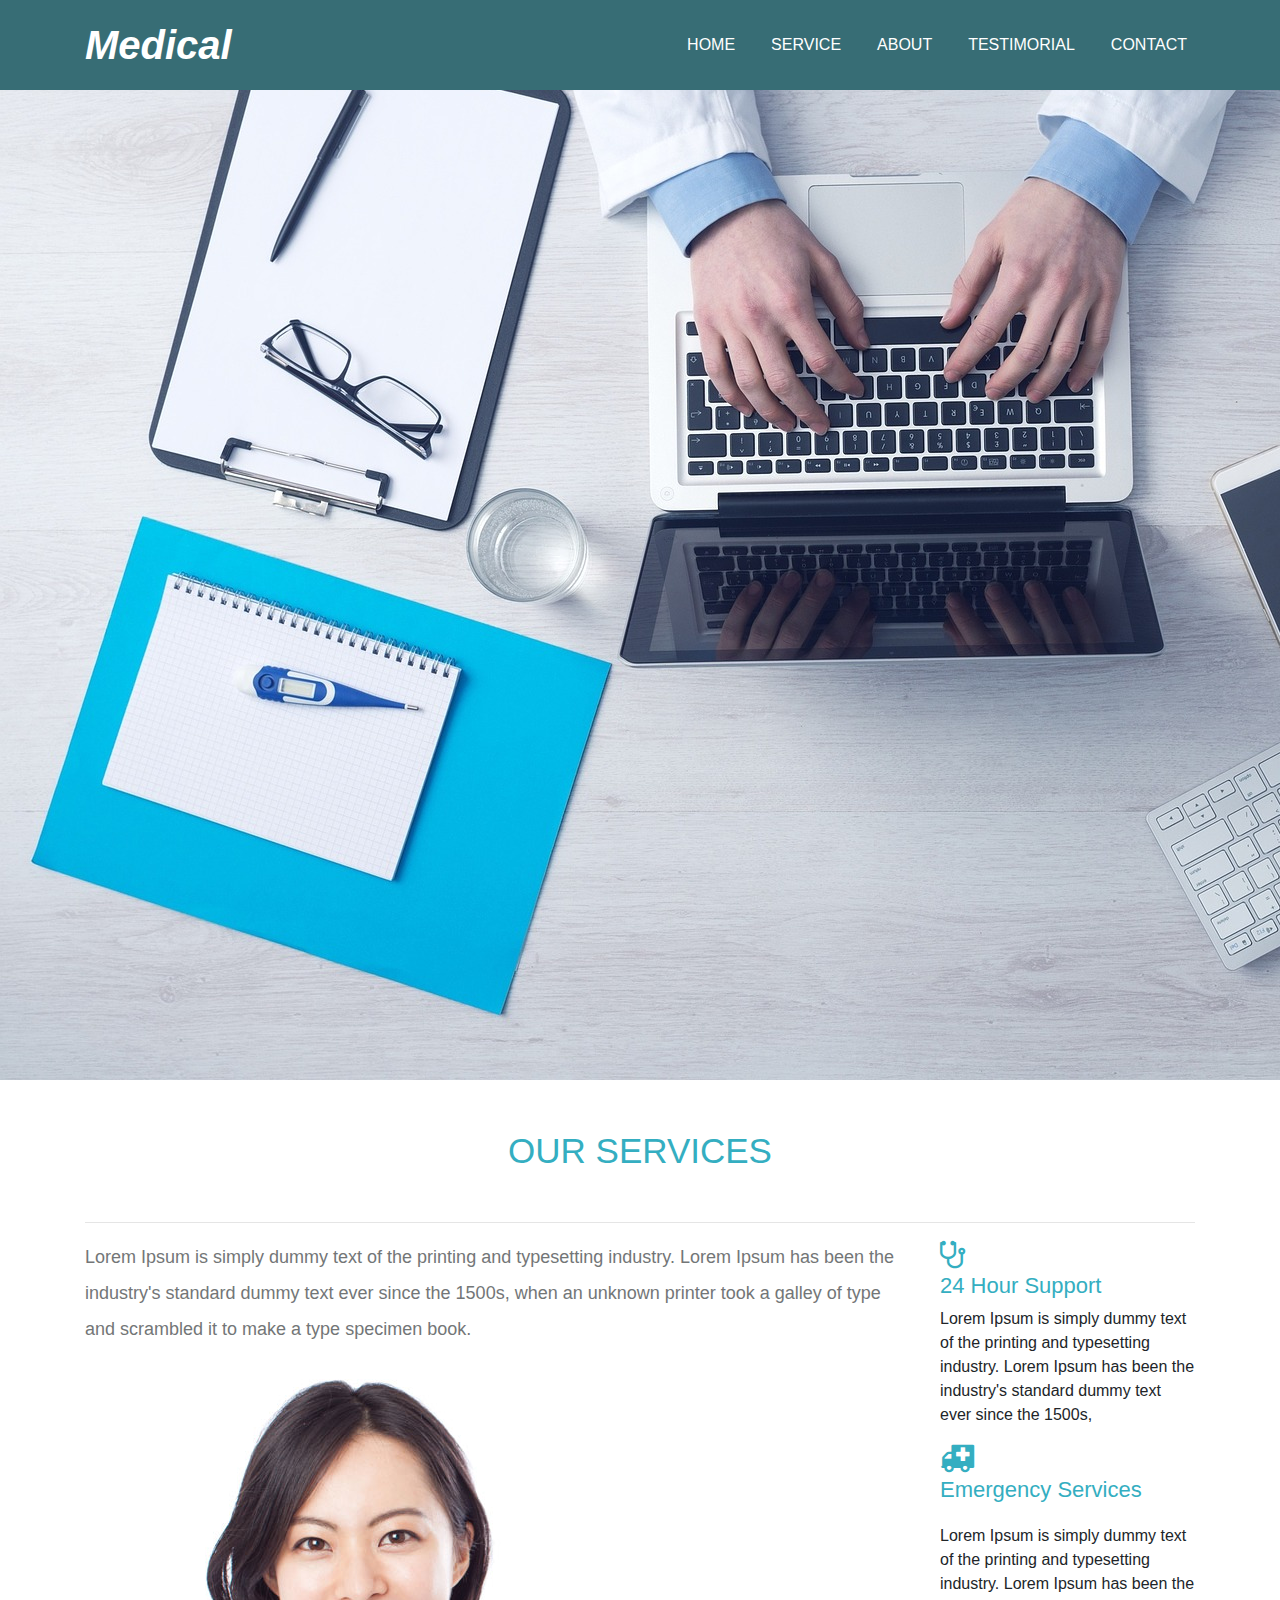
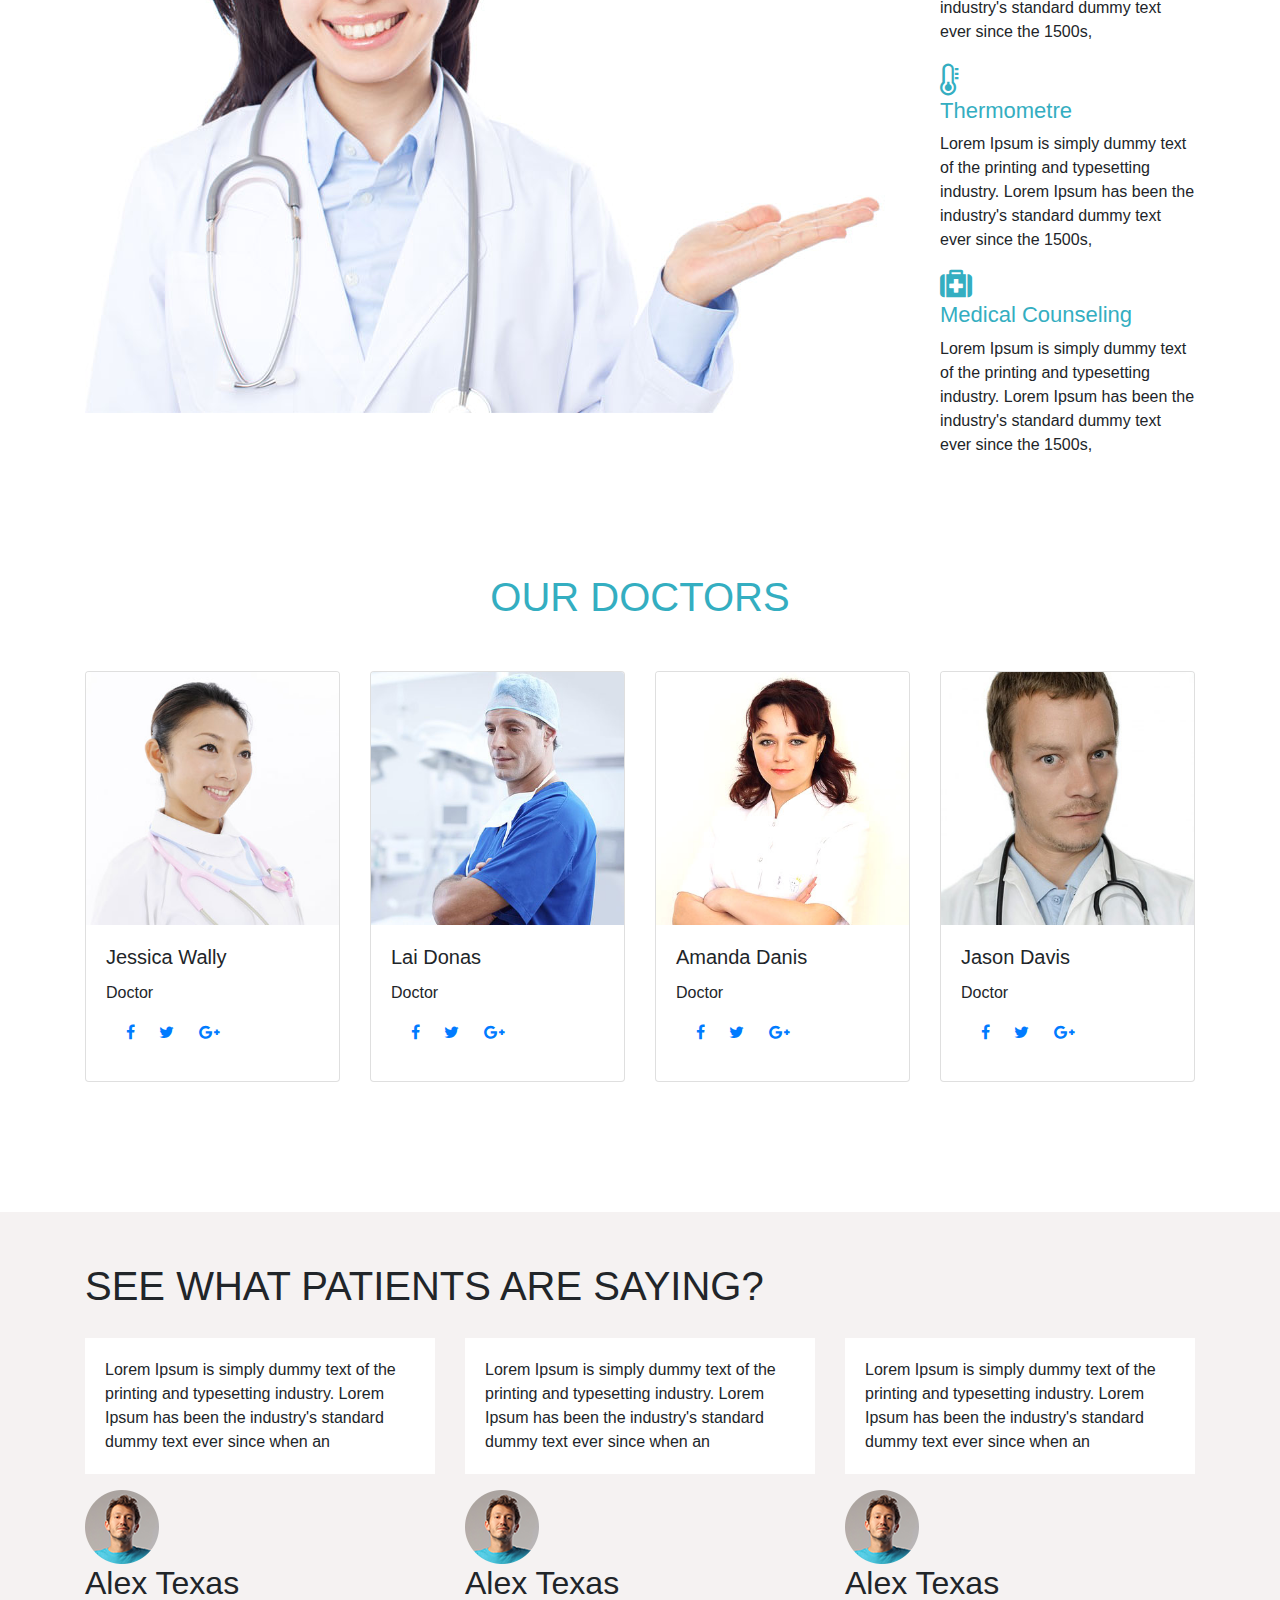
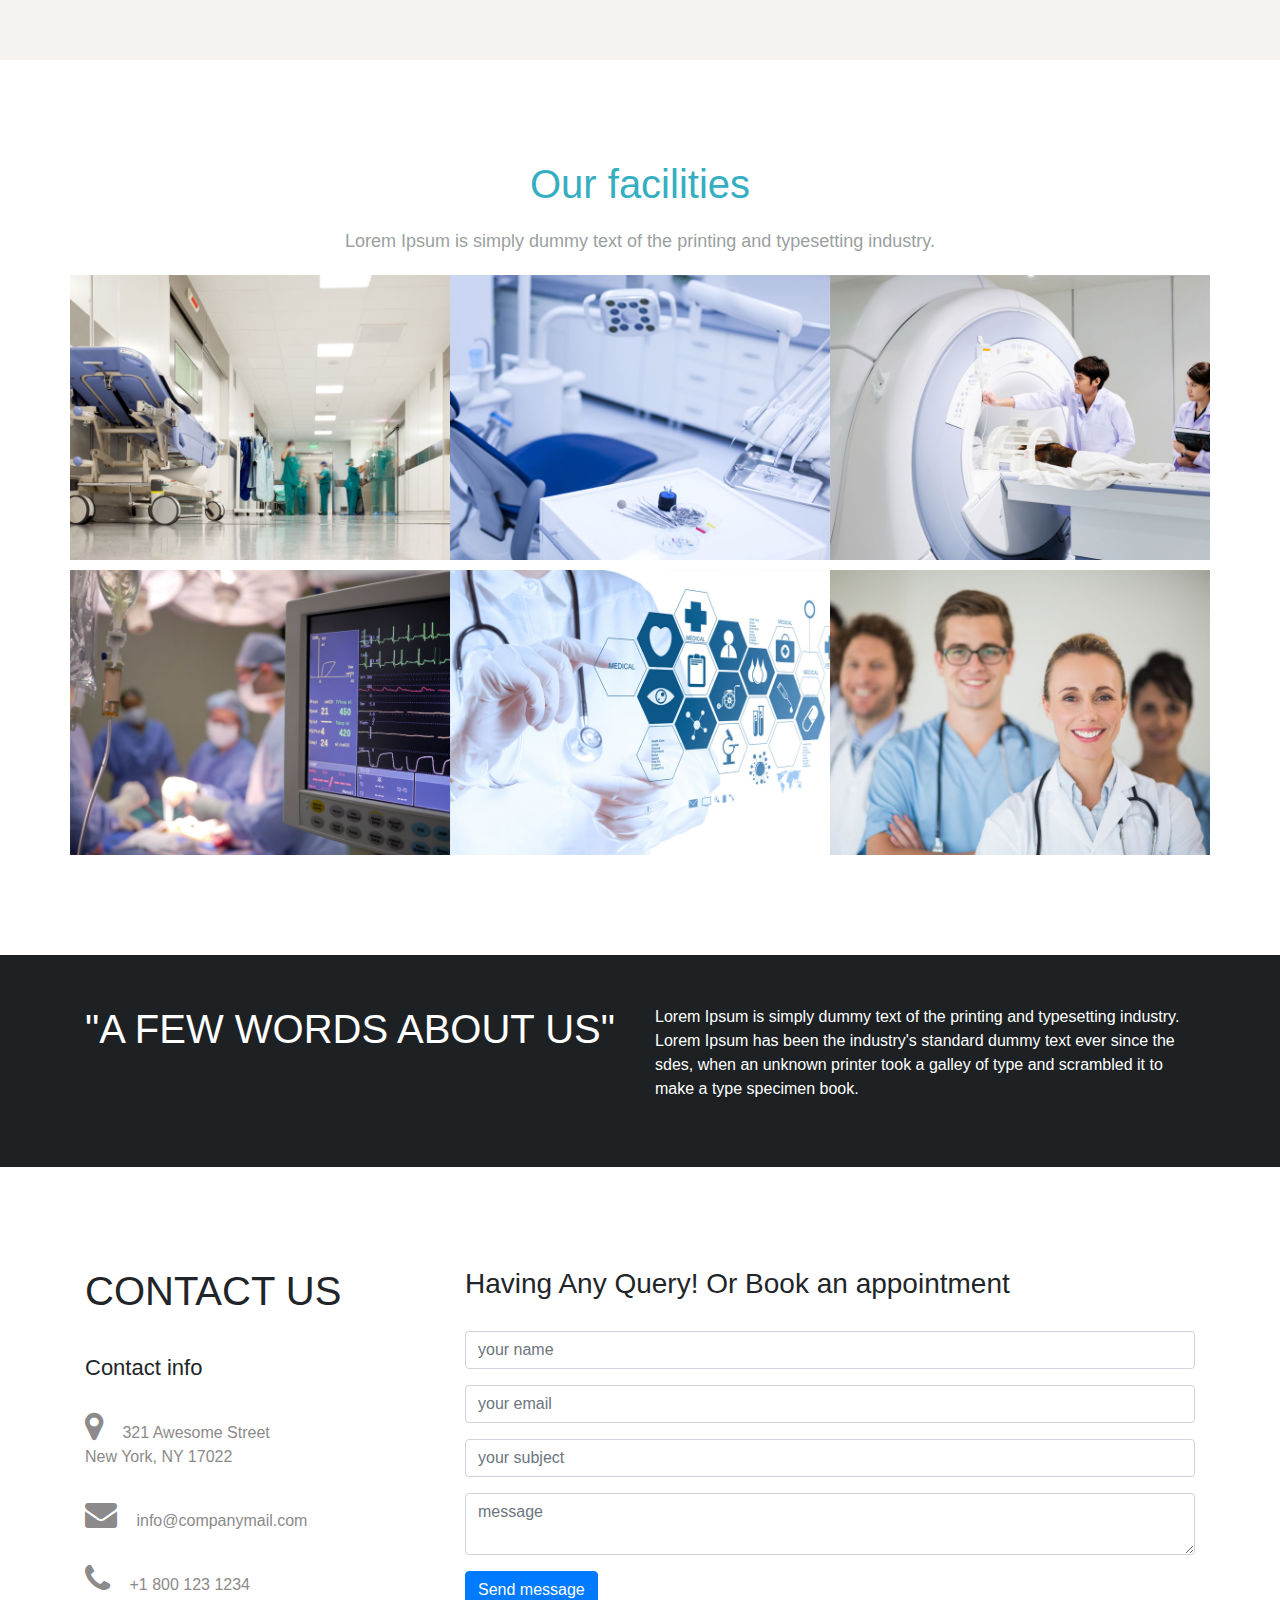
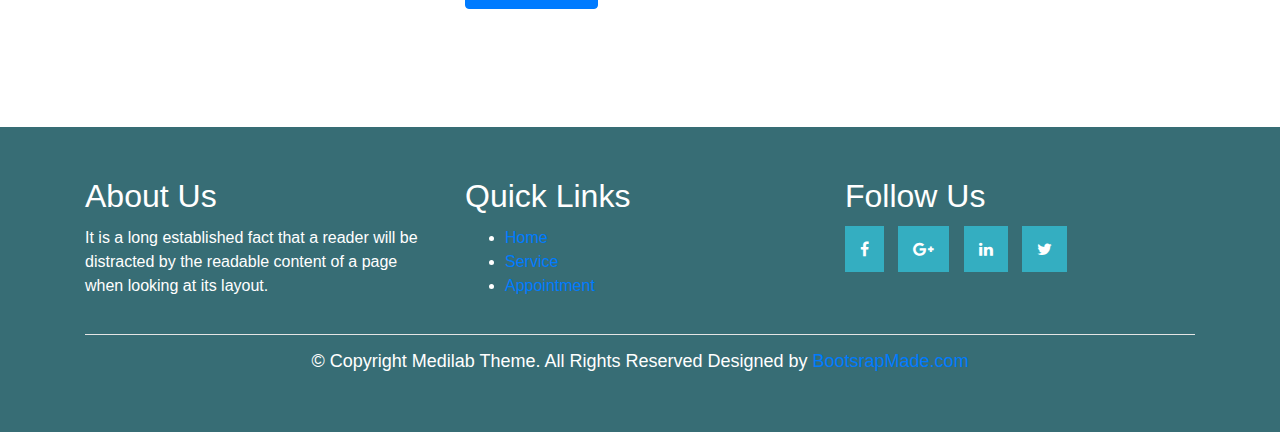
<file: index.html>
<!DOCTYPE html>
<html>
<head>
	<title> Medecin </title>
	<link rel="stylesheet" type="text/css" href="css/bootstrap.min.css">
    <link rel="stylesheet" href="css/font-awesome.min.css">
	<link rel="stylesheet" type="text/css" href="css/main.css">
</head>
<body>

<!-- Star Navbar -->

    <nav class="navbar navbar-expand-lg  ">
      <div class="container">
          <a class="navbar-brand" href="#">Medical</a>
          <button class="navbar-toggler" type="button" data-toggle="collapse" data-target="#main-nav" aria-controls="navbarSupportedContent" aria-expanded="false" aria-label="Toggle navigation">
            <span class="navbar-toggler-icon"></span>
          </button>
          <div class="collapse navbar-collapse " id="#main-nav">
            <ul class="navbar-nav text-uppercase ml-auto"> <!-- ml-auto : el menu yji à gauche-->
              <li class="nav-item active">
                <a class="nav-link " href="#">Home <span class="sr-only">(current)</span></a>
              </li>
              <li class="nav-item">
                <a class="nav-link" href="#">Service</a>
              </li>
              <li class="nav-item">
                <a class="nav-link" href="#">About</a>
              </li>
              <li class="nav-item">
                <a class="nav-link" href="#">testimorial</a>
              </li>
              <li class="nav-item">
                <a class="nav-link" href="#">contact</a>
              </li>
            </ul>
          </div>
      </div>
    </nav>
<!-- End NavBar-->

<!-- Start Slider-->

<div class="slider">
  <img src="images/bg-banner.jpg" alt="...">
</div>

<!-- End Slider-->

<!-- Start Service -->
<section class="service">
    <div class="container">
        <h1 class="h1 text-uppercase text-center"> Our Services</h1>
        <hr>
        <div class="row ">
                <div class="col-lg-9">
                    <p class="p1"> Lorem Ipsum is simply dummy text of the printing and typesetting industry.
                        Lorem Ipsum has been the industry's standard dummy text ever since the 1500s,
                        when an unknown printer took a galley of type and scrambled it to make a type specimen book.</p>
                    <img src="images/img-1.jpg">
                </div>
                <div class="col-lg-3">
                    <div class="hour">
                        <i class="fa fa-stethoscope  fa-2x icon"> </i>
                        <h2 class="h2"> 24 Hour Support </h2>
                        <p> Lorem Ipsum is simply dummy text of the printing and typesetting industry.
                            Lorem Ipsum has been the industry's standard dummy text ever since the 1500s,
                        </p>
                    </div>
                    <div class="emergency">
                        <i class="fa fa-ambulance fa-2x icon"> </i>
                        <h2 class="h2"> Emergency Services </h2>
                        <p> Lorem Ipsum is simply dummy text of the printing and typesetting industry.
                            Lorem Ipsum has been the industry's standard dummy text ever since the 1500s,
                        </p>
                    </div>
                    <div class="cap">
                        <i class="fa fa-thermometer-quarter fa-2x icon"> </i>
                        <h2 class="h2"> Thermometre </h2>
                        <p> Lorem Ipsum is simply dummy text of the printing and typesetting industry.
                            Lorem Ipsum has been the industry's standard dummy text ever since the 1500s,
                        </p>
                    </div>
                    <div class="medical">
                        <i class="fa fa-medkit fa-2x icon"> </i>
                        <h2 class="h2"> Medical Counseling </h2>
                        <p> Lorem Ipsum is simply dummy text of the printing and typesetting industry.
                            Lorem Ipsum has been the industry's standard dummy text ever since the 1500s,
                        </p>
                    </div>
                </div>
            </div>
        </div>
    </div>
</section>
<!-- End Service -->
<!-- Start Doctor -->
<section class="doctor">
    <div class="container">
        <h1 class="h1 text-uppercase text-center"> Our Doctors</h1>
        <div class="row">
            <div class="col-md-6 col-lg-3">
                <div class="card" >
                    <img src="images/doctor1.jpg" class="card-img-top" alt="...">
                    <div class="card-body">
                        <h5 class="card-title">Jessica Wally</h5>
                        <p class="card-text"> Doctor </p>
                        <ul class="list-unstyled" >
                            <li> <a href="#"><i class="fa fa-facebook"></i></a> </li>
                            <li> <a href="#"><i class="fa fa-twitter"></i></a> </li>
                            <li> <a href="#"><i class="fa fa-google-plus"></i></a> </li>
                        </ul>
                    </div>
                </div>
            </div>
            <div class="col-md-6 col-lg-3">
                <div class="card" >
                    <img src="images/doctor2.jpg" class="card-img-top" alt="...">
                    <div class="card-body">
                        <h5 class="card-title">Lai Donas</h5>
                        <p class="card-text"> Doctor </p>
                        <ul class="list-unstyled">
                            <li>  <a href="#"><i class="fa fa-facebook"></i></a> </li>
                            <li> <a href="#"><i class="fa fa-twitter"></i></a> </li>
                            <li> <a href="#"><i class="fa fa-google-plus"></i></a> </li>
                        </ul>
                    </div>
                </div>
            </div>
            <div class="col-md-6 col-lg-3">
                <div class="card" >
                    <img src="images/doctor3.jpg" class="card-img-top" alt="...">
                    <div class="card-body">
                        <h5 class="card-title">Amanda Danis</h5>
                        <p class="card-text"> Doctor </p>
                        <ul class="list-unstyled">
                            <li>  <a href="#"><i class="fa fa-facebook"></i></a> </li>
                            <li> <a href="#"><i class="fa fa-twitter"></i></a> </li>
                            <li> <a href="#"><i class="fa fa-google-plus"></i></a> </li>
                        </ul>
                    </div>
                </div>

            </div>
            <div class="col-md-6 col-lg-3">
                <div class="card" >
                    <img src="images/doctor4.jpg" class="card-img-top" alt="...">
                    <div class="card-body">
                        <h5 class="card-title">Jason Davis</h5>
                        <p class="card-text"> Doctor </p>
                        <ul class="list-unstyled">
                            <li>  <a href="#"><i class="fa fa-facebook"></i></a> </li>
                            <li> <a href="#"><i class="fa fa-twitter"></i></a> </li>
                            <li> <a href="#"><i class="fa fa-google-plus"></i></a> </li>
                        </ul>
                    </div>
                </div>
            </div>
        </div>
    </div>
</section>

<!-- Start Patient -->

<section class="patient">
    <div class="container">
        <h1 class="text-uppercase"> See what patients are saying? </h1>
        <div class="row">
            <div class="col-md-4">
                <p class="description">
                    Lorem Ipsum is simply dummy text of the printing and typesetting industry.
                    Lorem Ipsum has been the industry's standard dummy text ever since when an

                </p>
                <img src="images/thumb.png">
                <h2> Alex Texas </h2>
            </div>
            <div class="col-md-4">
                <p class="description">
                    Lorem Ipsum is simply dummy text of the printing and typesetting industry.
                    Lorem Ipsum has been the industry's standard dummy text ever since when an

                </p>
                <img src="images/thumb.png">
                <h2> Alex Texas </h2>
            </div>
            <div class="col-md-4">
                <p class="description">
                    Lorem Ipsum is simply dummy text of the printing and typesetting industry.
                    Lorem Ipsum has been the industry's standard dummy text ever since when an

                </p>
                <img src="images/thumb.png">
                <h2> Alex Texas </h2>
            </div>
        </div>
    </div>
</section>

<!-- End Patient -->

<!-- Start facilities -->
<section class="facilities">
    <div class="container">
        <h1 class="h1 text-center"> Our facilities </h1>
        <p class="p1 text-center"> Lorem Ipsum is simply dummy text of the printing and typesetting industry.</p>
        <div class="row">
            <div class="col-md-4 ">
                <img src="images/1.jpg" alt="...">
            </div>
            <div class="col-md-4">
                <img src="images/2.jpg" alt="...">
            </div>
            <div class="col-md-4">
                <img src="images/3.jpg" alt="...">
            </div>
        </div>
        <div class="row">
            <div class="col-md-4">
                <img src="images/4.jpg" alt="...">
            </div>
            <div class="col-md-4">
                <img src="images/5.jpg" alt="...">
            </div>
            <div class="col-md-4">
                <img src="images/6.jpg" alt="...">
            </div>
        </div>

    </div>


</section>
<!-- End facilities -->

<!-- Start about  -->
<section class="about-us">
    <div class="container">
        <div class="row">
            <div class="col">
                <h1 class="text-uppercase"> "A few words about us" </h1>
            </div>
            <div class="col">
                <p>
                    Lorem Ipsum is simply dummy text of the printing and typesetting industry.
                    Lorem Ipsum has been the industry's standard dummy text ever since the sdes,
                    when an unknown printer took a galley of type and scrambled it to make a type specimen book.
                </p>
            </div>
        </div>
    </div>
</section>
<!-- End about  -->

<!-- Start Contact  -->
<section class="contact">
    <div class="container">
        <div class="row">
            <div class="col-sm-4">
                <h1 class="text-uppercase"> Contact Us </h1>
                <h3> Contact info </h3>
                <ul class="list-unstyled">
                    <li> <i class="fa fa-map-marker fa-2x"></i> 321 Awesome Street <br> New York, NY 17022 </li>
                    <li> <i class="fa fa-envelope fa-2x "></i> info@companymail.com </li>
                    <li> <i class="fa fa-phone fa-2x "></i> +1 800 123 1234 </li>
                </ul>
            </div>
            <div class="col-sm-8">
                <h2> Having Any Query! Or Book an appointment </h2>
                <form>
                    <div class="form-group">
                        <input type="text" class="form-control" placeholder="your name">
                    </div>
                    <div class="form-group">
                        <input type="email" class="form-control" placeholder="your email">
                    </div>
                    <div class="form-group">
                        <input type="text" class="form-control" placeholder="your subject">
                    </div>
                    <div class="form-group">
                        <textarea  class="form-control" placeholder="message"></textarea>
                    </div>
                    <button type="submit" class="btn btn-primary">Send message</button>
                </form>
            </div>

        </div>

    </div>

</section>

<!-- End  Contact  -->

<!-- Start Footer  -->
<section class="footer">
    <div class="container">
        <div class="row">
            <div class="col-sm-4">
                <h2> About Us </h2>
                <p>It is a long established fact that a reader will be distracted by the readable
                    content of a page when looking at its layout.</p>
            </div>
            <div class="col-sm-4">
                <h2> Quick Links </h2>
                <ul>
                    <li> <a href="#"> Home </a></li>
                    <li> <a href="#"> Service </a></li>
                    <li> <a href="#"> Appointment </a></li>
                </ul>
            </div>
            <div class="col-sm-4">
                <h2> Follow Us </h2>
                <ul class="list-unstyled sociaux">
                    <li> <a href="#"> <i class="fa fa-facebook"></i> </a></li>
                    <li> <a href="#">  <i class="fa fa-google-plus"></i>  </a></li>
                    <li> <a href="#">  <i class="fa fa-linkedin"></i>  </a></li>
                    <li> <a href="#">  <i class="fa fa-twitter"></i>  </a></li>
                </ul>
            </div>
        </div>
        <hr>
        <h5 class="text-center"> &copy; Copyright Medilab Theme. All Rights Reserved Designed by <a href="#"> BootsrapMade.com</a> </h5>
    </div>
</section>
<!-- End Footer   -->
<script type="text/javascript" src="js/jquery.min.js"></script> 
<script type="text/javascript" src="js/popper.min.js"></script>
<script type="text/javascript" src="js/bootstrap.min.js"></script>
</body>
</html>
</file>
<file: css/main.css>
/*
first color : #376d75
second color : #34aec1
 */

/* Star Navbar */

.navbar
{
    padding: 10px;
    background-color:#376d75;
    position: fixed; /* tfexi el menu bech ki tahbat yo9ed mawjoud */
    width: 100%;
    z-index: 3;/*bech el ktiba tet3ada wra el menu mager matgattih */
}
.navbar .navbar-brand
{
    font-weight: bold;
    font-size: 40px;
    color: #FFF;
    font-style: italic;
}

.navbar .navbar-nav .nav-link
{
    font-size:16px;
    margin-left: 20px;
    color: #FFF;
}

.navbar .navbar-nav .nav-link:hover
{
    color: #533f03;
}

.navbar .navbar-nav .nav-link:active
{
    color: #533f03;
}
/* End Navbar */
/* start slider  */
.slider
{
    background-size: cover;
    width:100%;
    height: auto;
    padding: 0;
    margin:0;
    display: block;

}
/* End slider  */
/* start service  */
.service
{
    padding: 50px;
}

.service .h1
{
    color: #34aec1;
    font-size: 35px;
    margin-bottom: 50px;
}
.service hr
{
    color: #737677;
}
.service .p1
{
    color: #737677;
    line-height: 2;
    font-size: 18px;
}
.service .icon
{
    color: #34aec1;
}
.service .h2
{
    font-size: 22px;
    color: #34aec1;
}
.service .info
{
    margin-left: 60px;
    padding: 0 20px;
    margin-bottom: 20px;
}
.service .info p
{
    width:300px;
    height: auto;
    margin-top: 20px;
}

/* End service  */
/* Start dentiste service */

.dentiste
{
    padding: 30px;

}

.dentiste .col-sm-4
{
    margin-bottom: 30px;
}

/* End dentiste service */

/* Start emergency  */
.emergency .case
{
    padding: 50px;
    background-color: #34aec1 ;
    color: #FFF;
    margin-bottom: 100px;
}
.emergency p
{
    margin-top: 20px;
    margin-bottom: 20px;
}
.emergency a
{
    padding: 8px 20px;
    color: #FFF;
    border: 1px solid #FFF;
}
.emergency ul li
{
    margin-top: 20px;
    margin-bottom: 10px;
}
/* End emergency  */

/* Start doctor  */
.doctor
{
    padding: 50px;
    margin-bottom: 50px;
}

.doctor .h1
{
    color: #34aec1;
    font-size: 40px;
    margin-bottom: 50px;
}
.doctor .card
{
    margin-bottom: 30px;
}
.doctor ul li
{
    display: inline-block;

}
.doctor ul li a
{
    margin-left: 20px;

}
/* End doctor  */
/* Start patient  */
.patient
{
    padding: 50px;
    background-color: #f5f2f2;
    margin-bottom: 50px;
}
.patient .description
{
    background-color: #FFF;
    padding: 20px;
    margin-top: 20px;
}
/* End patient  */

/* Start facilities  */
.facilities
{
    padding: 50px;
    margin-bottom: 50px;
}

.facilities .h1
{
    color: #34aec1;
    font-size: 40px;
    margin-bottom: 20px;
}

.facilities .p1
{
    color: #9a9fa0;
    font-size: 18px;
    margin-bottom: 20px;
}

.facilities .row
{
   margin-top: 10px;
}
.facilities .row .col-md-4
{
    padding: 0;
}
.facilities .row .col-md-4 img
{
    width: 100%;
}
/* End facilities  */

/* Start about  */
.about-us
{
    padding: 50px;
    background-color: #1d2124;
    color: #FFF;
    margin-bottom: 50px;

}
.about-us h1
{
    font-size: 40px;
    font-weight: normal;
}
.about-us p
{
    font-size: 16px;
    font-weight: normal;
}
/* End about  */
/* Start Contact  */
.contact
{
    padding: 50px;
    margin-bottom: 50px;
}
.contact h1
{
    margin-bottom: 40px;
}
.contact h3
{
    margin-bottom: 30px;
    font-weight: normal;
    font-size: 22px;
}
.contact ul li
{
    margin-bottom: 30px;
    color:#8c8a8a;
}
.contact ul li i
{
    margin-right: 15px;
}

.contact h2
{
    margin-bottom: 30px;
    font-weight: normal;
    font-size: 28px;
}
/* End Contact  */

/* Start Footer  */
.footer
{
    padding: 50px;
    background-color: #376d75;
    color: #FFF;
}

.footer h2
{
    font-weight: normal;
    margin-bottom: 10px;
}

.footer .sociaux li
{
    display: inline-block;
}

.footer .sociaux li i
{
    padding: 15px;
    margin-right: 10px;
    background-color: #34aec1;
    color:#FFF;
}

.footer hr
{
    background-color: #FFF;
    margin-top: 20px;
}
.footer h5
{
    font-size: 18px;
    font-weight: normal;
    margin-bottom: 10px;
}
/* End Footer  */
</file>
